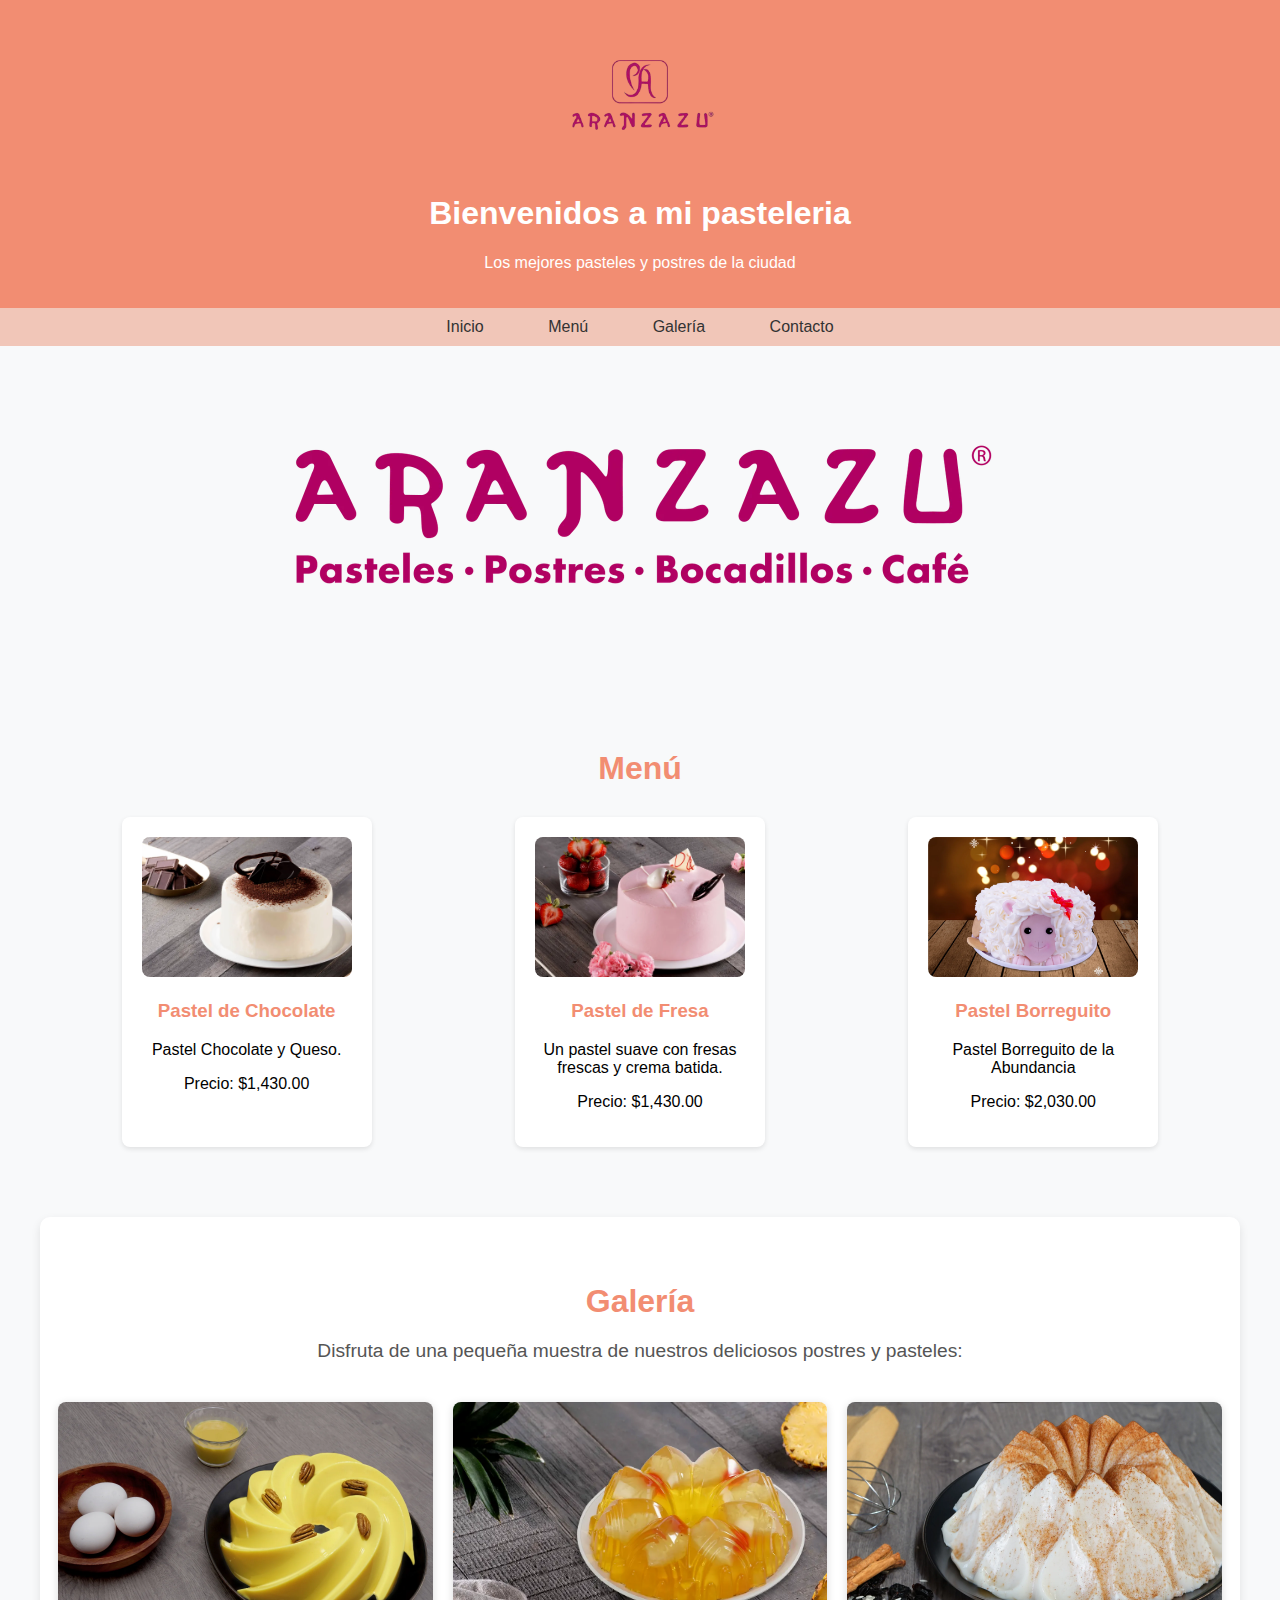
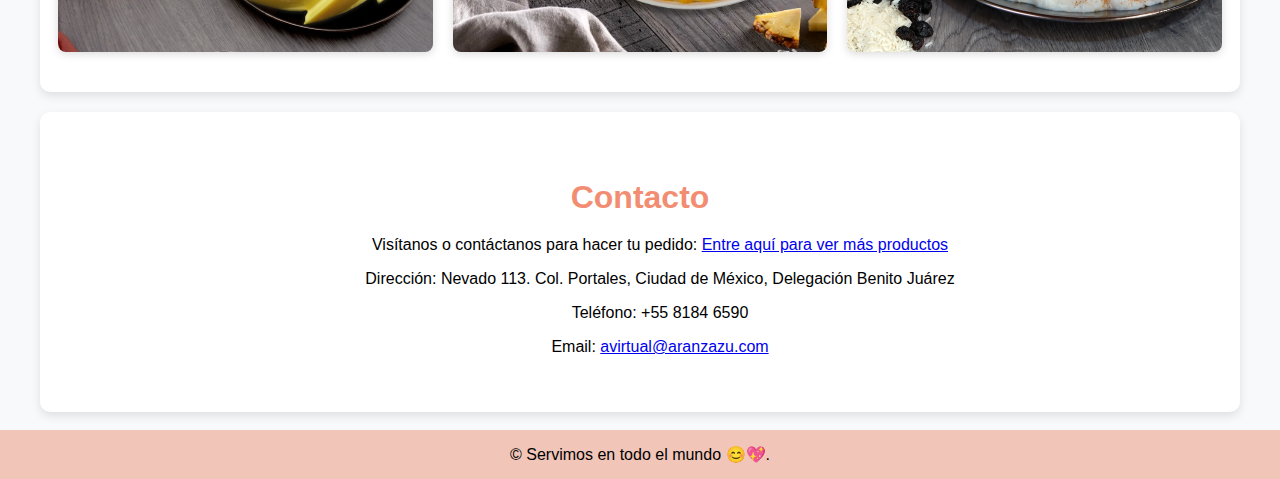
<file: pasteleria/index.html>
<!DOCTYPE html>
<html lang="es">
<head>
    <meta charset="UTF-8">
    <meta name="viewport" content="width=device-width, initial-scale=1.0">
    <title>La Dulcería</title>
    <link rel="stylesheet" type="text/css" href="styles.css">
</head>
<body>
<header>
    <img src="imagenes de la pasteleria/logo.png" alt="Logo de La Dulcería" style="width: 150px; height: auto;">
    <h1>Bienvenidos a mi pasteleria</h1>
    <p>Los mejores pasteles y postres de la ciudad</p>
</header>

<nav>
    <a href="#inicio">Inicio</a>
    <a href="#menu">Menú</a>
    <a href="#galeria">Galería</a>
    <a href="#contacto">Contacto</a>
</nav>

<section id="inicio" style="text-align: center;">
    <img src="imagenes de la pasteleria/principalimg.webp" alt="" width="800px">
</section>

<section id="menu">
    <h2>Menú</h2>
    <div class="products">
        <div class="product">
            <img src="imagenes de la pasteleria/chocolate.webp" alt="Pastel de Chocolate">
            <h3>Pastel de Chocolate</h3>
            <p>Pastel Chocolate y Queso.</p>
            <p>Precio: $1,430.00</p>
        </div>
        <div class="product">
            <img src="imagenes de la pasteleria/fresa.webp" alt="Pastel de Fresa">
            <h3>Pastel de Fresa</h3>
            <p>Un pastel suave con fresas frescas y crema batida.</p>
            <p>Precio: $1,430.00</p>
        </div>
        <div class="product">
            <img src="imagenes de la pasteleria/borreguito1.webp" alt="Cupcakes">
            <h3>Pastel Borreguito</h3>
            <p>Pastel Borreguito de la Abundancia</p>
            <p>Precio: $2,030.00</p>
        </div>
    </div>
</section>

<section id="galeria">
    <h2>Galería</h2>
    <p>Disfruta de una pequeña muestra de nuestros deliciosos postres y pasteles:</p>
    <div class="gallery">
        <img src="imagenes de la pasteleria/gelatina.webp" alt="Pastel de Chocolate" width="300px">
        <img src="imagenes de la pasteleria/gelatina de piña.webp" alt="Pastel de Fresa" width="300px">
        <img src="imagenes de la pasteleria/arroz con leche.webp" alt="Pastel Borreguito" width="300px">
    </div>
</section>

<section id="contacto">
    <h2>Contacto</h2>
    <ol>Visítanos o contáctanos para hacer tu pedido: <a href="https://aranzazu.com/">
    Entre aquí para ver más productos</a></ol>
    <ol> Dirección: Nevado 113. Col. Portales, Ciudad de México, Delegación Benito Juárez</ol>
    <ol> Teléfono: +55 8184 6590</ol>
    <ol> Email: <a href="mailto:avirtual@aranzazu.com">avirtual@aranzazu.com</a></ol>
</section>
<br>
<footer>
    <p>&copy; Servimos en todo el mundo 😊💖.</p>
</footer>

</body>
</html>
</file>
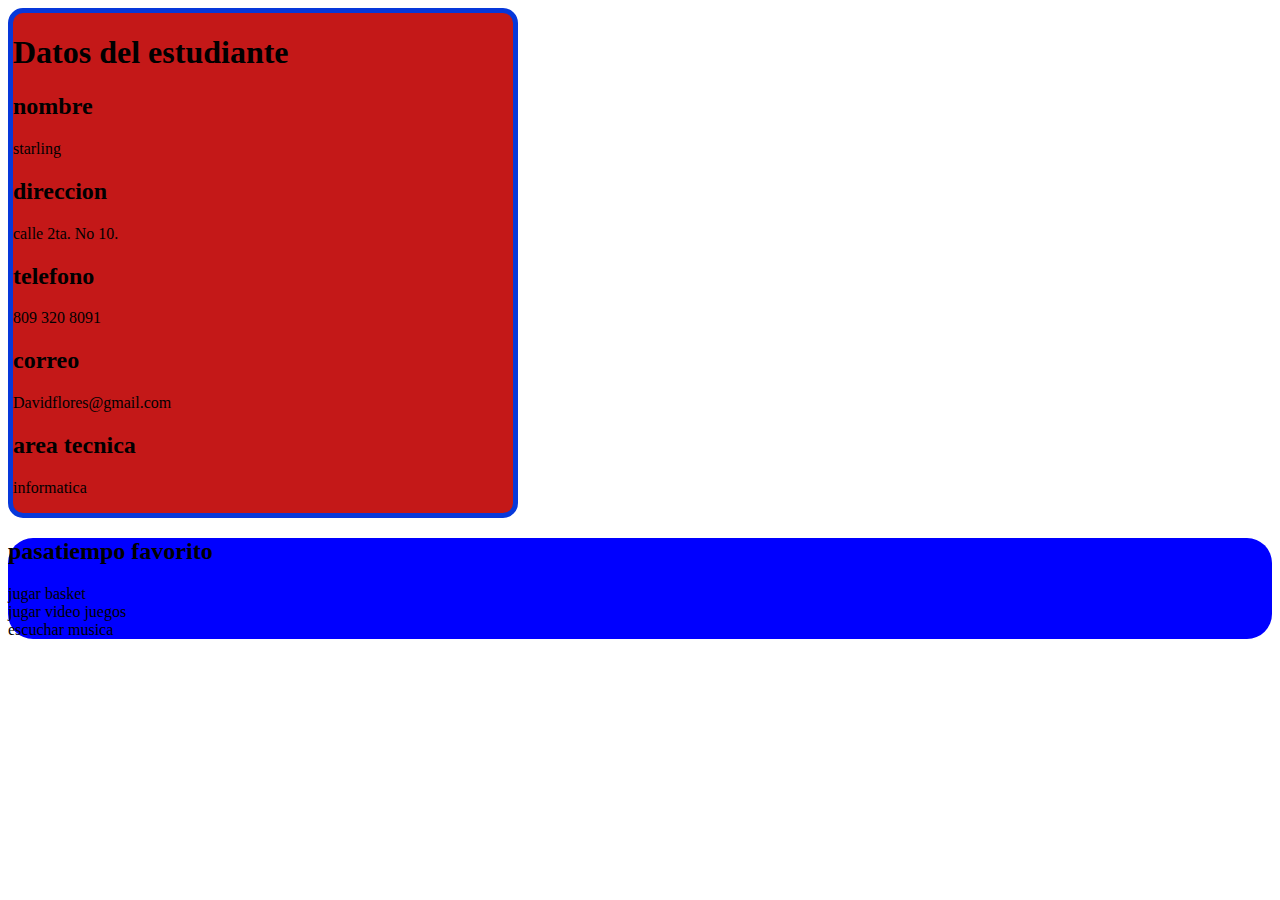
<file: trabajo css/index.html>
<!DOCTYPE html>
<html lang="en">
<head>
    <meta charset="UTF-8">
    <meta name="viewport" content="width=device-width, initial-scale=1.0">
    <title>Trabajo Css</title>
    <link rel="stylesheet" href="styles.css">

</head>
<body>
    <div id="class1">
        <h1>Datos del estudiante</h1> 
        <h2>nombre</h2>
        <p>starling</p>
        <h2>direccion</h2>
        <p>calle 2ta.  No  10.</p>
        <h2>telefono</h2>
        <p>809 320 8091</p> 
        <h2>correo</h2>
        <p>Davidflores@gmail.com</p>
        <h2>area tecnica</h2>
        <p>informatica</p>
    </div>
      

    <div id="class2">
    <h2>pasatiempo favorito</h2>
    <li>jugar basket</li>
    <li>jugar video juegos</li>
    <li>escuchar musica</li>
</div>         

</body>
</html>
</file>
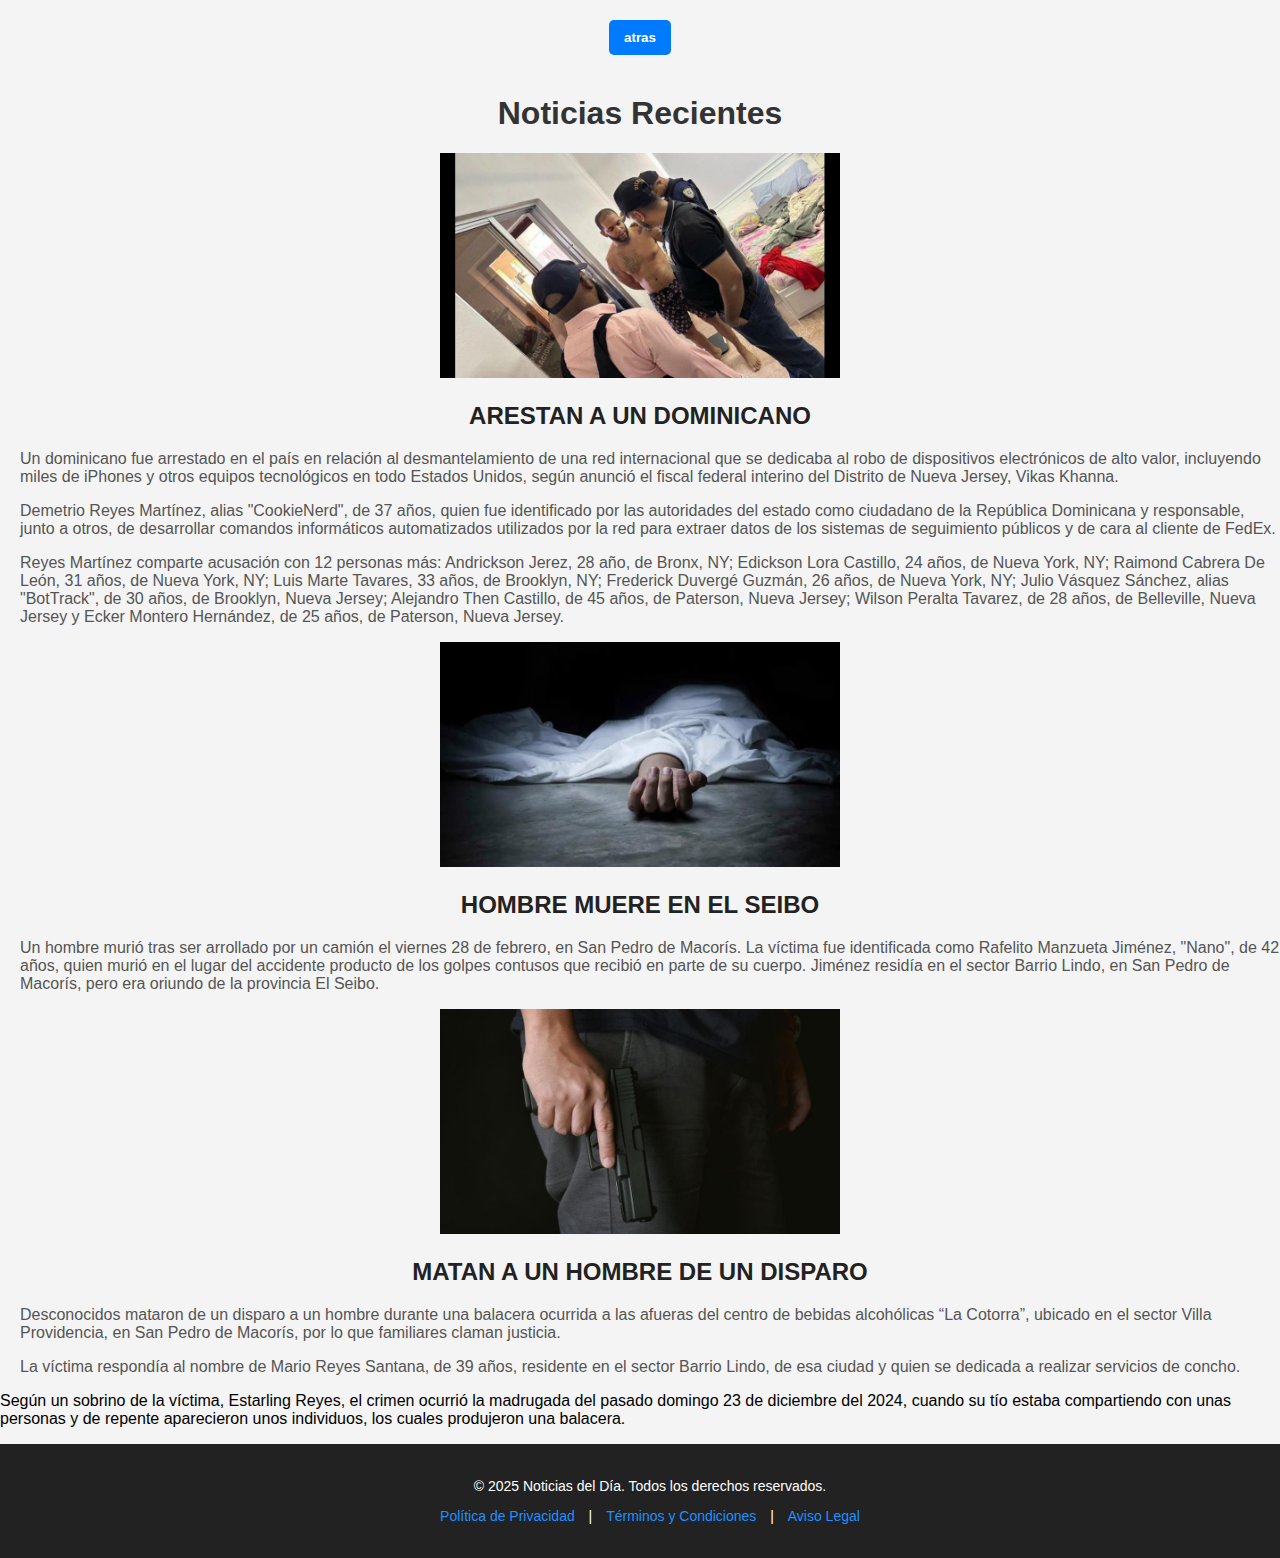
<file: pagina de noticias css html/Articulo.html>
<!DOCTYPE html>
<html lang="es">
<head>
    <meta charset="UTF-8">
    <meta name="viewport" content="width=device-width, initial-scale=1.0">
    <title>Noticias</title>
</head>
<body>
    <button>
        <a href="indesx.html">atras</a>
        <link rel="stylesheet" href="articulo.css">
    </button>
    <h1>Noticias Recientes</h1>
    <div>
        <div>
            <center><img src="imagenes de la noticia/aresto.jpg" alt="Noticia 1" width="400px"></center>
            <h2>ARESTAN A UN DOMINICANO</h2>
            <div>
            <ol>Un dominicano fue arrestado en el país en relación al desmantelamiento de una red internacional que se dedicaba al robo de dispositivos electrónicos de alto valor,
                 incluyendo miles de iPhones y otros equipos tecnológicos en todo Estados Unidos, según anunció el fiscal federal interino del Distrito de Nueva Jersey, Vikas Khanna.</ol>

                <ol>Demetrio Reyes Martínez, alias "CookieNerd", de 37 años, quien fue identificado por las autoridades del estado como ciudadano de la República Dominicana y responsable,
                 junto a otros, de desarrollar comandos informáticos automatizados utilizados por la red para extraer datos de los sistemas de seguimiento públicos y de cara al cliente de FedEx.</ol>
                
                <ol>Reyes Martínez comparte acusación con 12 personas más: Andrickson Jerez, 28 año, de Bronx, NY; Edickson Lora Castillo, 24 años, de Nueva York, NY;
                 Raimond Cabrera De León, 31 años, de Nueva York, NY; Luis Marte Tavares, 33 años, de Brooklyn, NY; Frederick Duvergé Guzmán, 26 años, de Nueva York, NY; Julio Vásquez Sánchez,
                  alias "BotTrack", de 30 años, de Brooklyn,
                 Nueva Jersey; Alejandro Then Castillo, de 45 años, de Paterson, Nueva Jersey; Wilson Peralta Tavarez, de 28 años, de Belleville,
                 Nueva Jersey y Ecker Montero Hernández, de 25 años, de Paterson, Nueva Jersey.</ol>
        </div>
        <div>
        <div>
            <center><img src="imagenes de la noticia/muerte.png" alt="Noticia 2" width="400px"></center>
            <h2>HOMBRE MUERE EN EL SEIBO </h2>
            <ol>Un hombre murió tras ser arrollado por un camión el viernes 28 de febrero, en San Pedro de Macorís.

                La víctima fue identificada como Rafelito Manzueta Jiménez, "Nano", de 42 años, quien murió en el lugar del accidente producto de los golpes contusos que recibió en parte de su cuerpo.
                
                Jiménez residía en el sector Barrio Lindo, en San Pedro de Macorís, pero era oriundo de la provincia El Seibo.</ol>
        </div>
        <div>
           <center><img src="imagenes de la noticia/disparo.jpg" alt="Noticia 3" width="400px"></center>
            <h2>MATAN A UN HOMBRE DE UN DISPARO</h2>
            <ol>Desconocidos mataron de un disparo a un hombre durante una balacera ocurrida a las afueras del centro de bebidas alcohólicas “La Cotorra”, ubicado en el sector Villa Providencia, en San Pedro de Macorís, por lo que familiares claman justicia.</ol>

             <ol>La víctima respondía al nombre de Mario Reyes Santana, de 39 años, residente en el sector Barrio Lindo, de esa ciudad y quien se dedicada a realizar servicios de concho.</ol>
                
             <ol></ol>   Según un sobrino de la víctima, Estarling Reyes, el crimen ocurrió la madrugada del pasado domingo 23 de diciembre del 2024, cuando su tío estaba compartiendo con unas personas y de repente aparecieron unos individuos, los cuales produjeron una balacera.</p>
        </div>
    </div>


    <footer>
        <div class="footer-content">
            <p>© 2025 Noticias del Día. Todos los derechos reservados.</p>
            <p>
                <a href="#">Política de Privacidad</a> | 
                <a href="#">Términos y Condiciones</a> | 
                <a href="#">Aviso Legal</a>
            </p>
        </div>
    </footer>
</body>
</html>
</file>
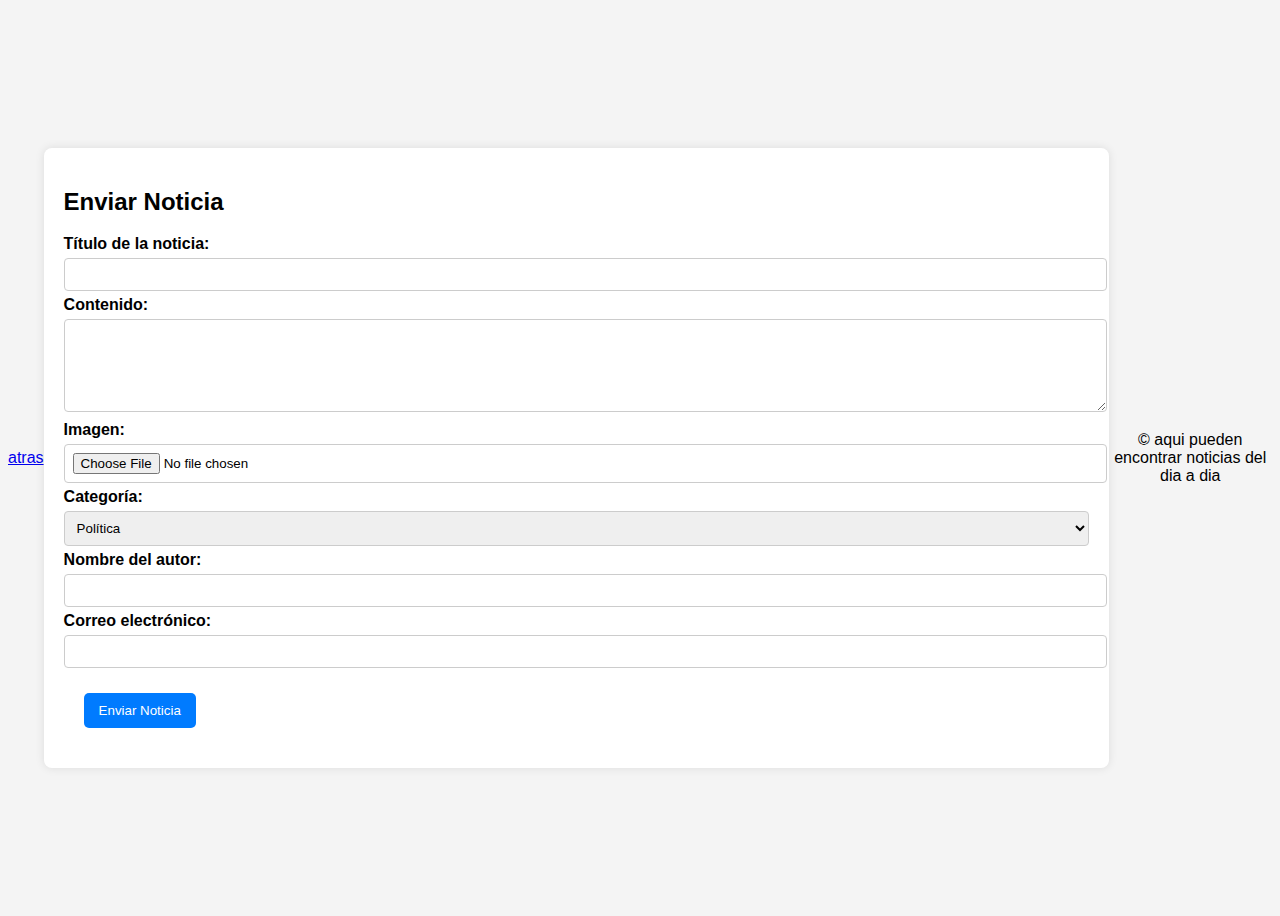
<file: pagina de noticias css html/Contacto.html>
<!DOCTYPE html>
<html lang="en">
<head>
    <meta charset="UTF-8">
    <meta name="viewport" content="width=device-width, initial-scale=1.0">
    <title>Document</title>
    <link rel="stylesheet" href="styles.css">
    
</head>
<body>
    <a href="indesx.html">atras</a>
    
    <div class="form-container">
        <h2>Enviar Noticia</h2>
        <form action="submit_news.php" method="post" enctype="multipart/form-data">
            <label for="titulo">Título de la noticia:</label>
            <input type="text" id="titulo" name="titulo" required>
            
            <label for="contenido">Contenido:</label>
            <textarea id="contenido" name="contenido" rows="5" required></textarea>
            
            <label for="imagen">Imagen:</label>
            <input type="file" id="imagen" name="imagen" accept="image/*">
            
            <label for="categoria">Categoría:</label>
            <select id="categoria" name="categoria" required>
                <option value="politica">Política</option>
                <option value="deportes">Deportes</option>
                <option value="tecnologia">Tecnología</option>
                <option value="entretenimiento">Entretenimiento</option>
                <option value="otros">Otros</option>
            </select>
            
            <label for="autor">Nombre del autor:</label>
            <input type="text" id="autor" name="autor" required>
            
            <label for="email">Correo electrónico:</label>
            <input type="email" id="email" name="email" required>
            
            <button type="submit">Enviar Noticia</button>
        </form>
    </div>
   
    <footer>
       <center><p>&copy; aqui pueden encontrar noticias del dia a dia</p></center> 
    </footer>

</body>
</html>
</file>
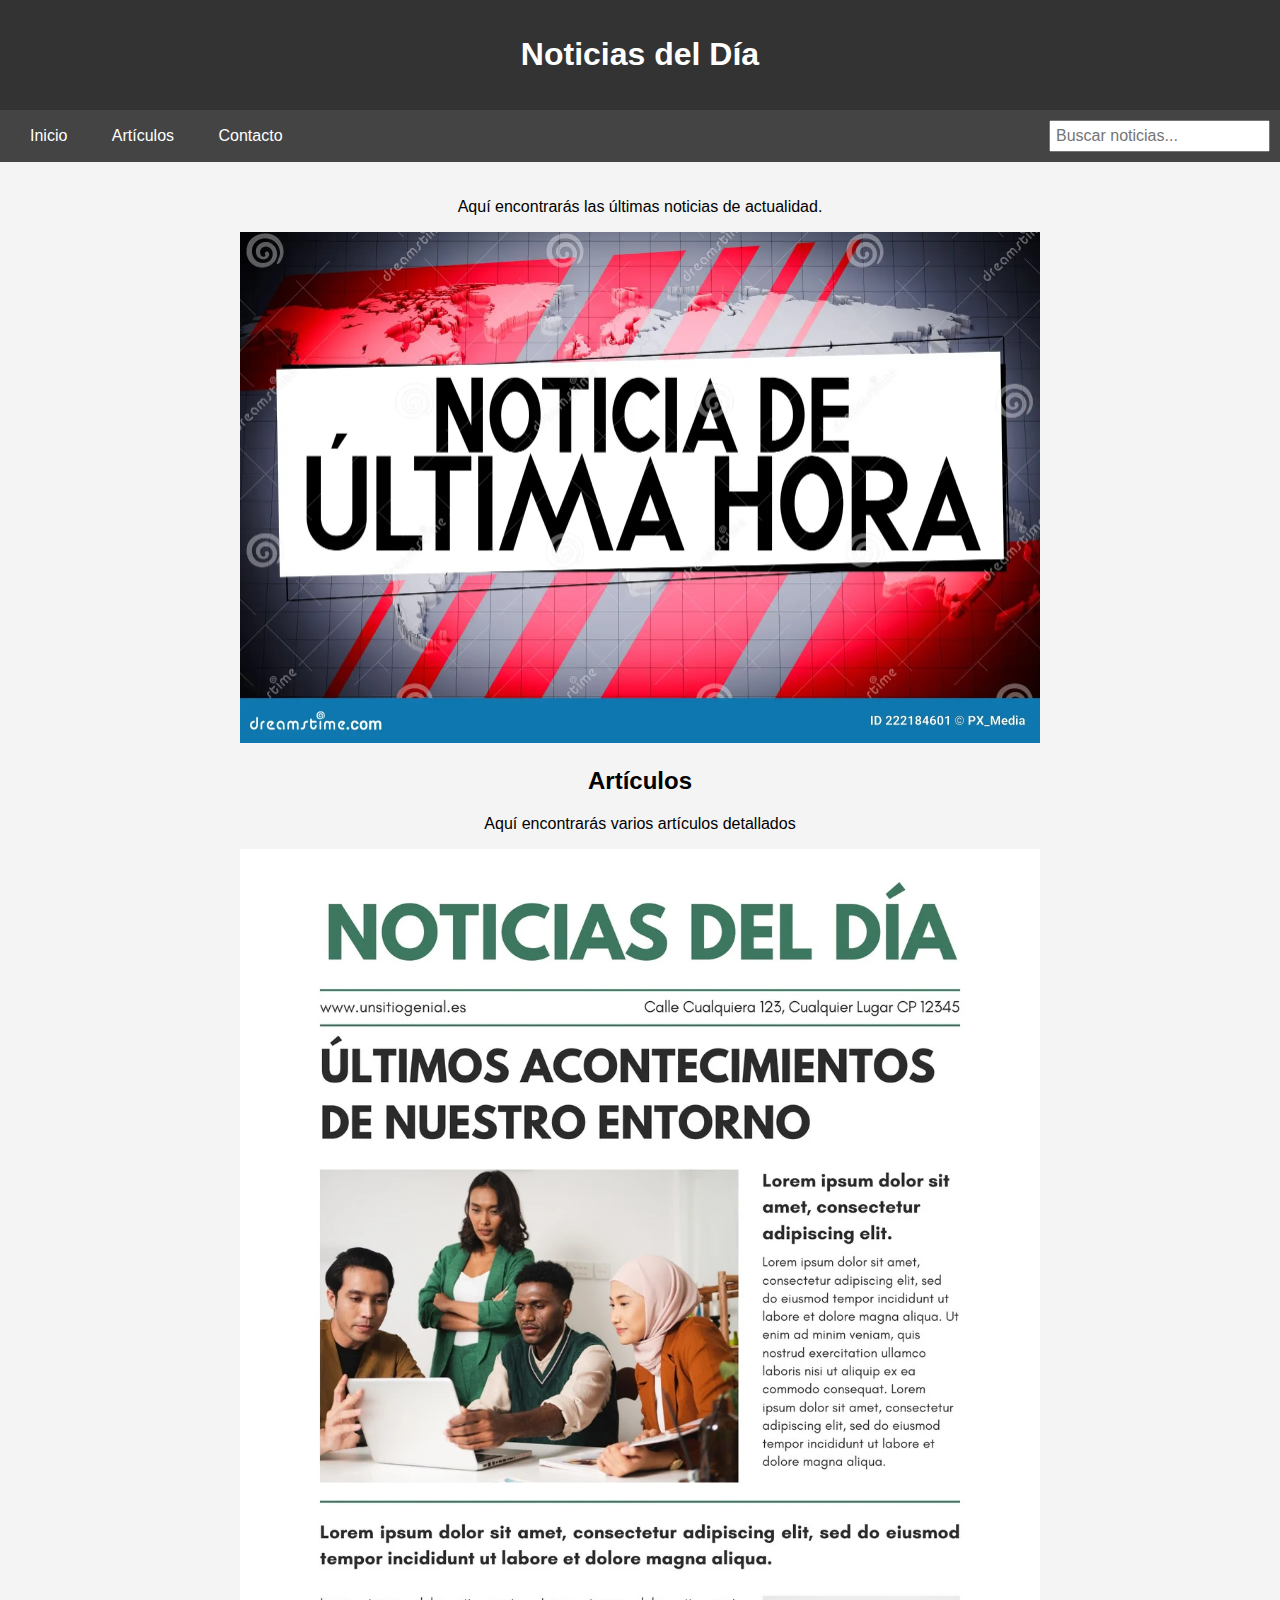
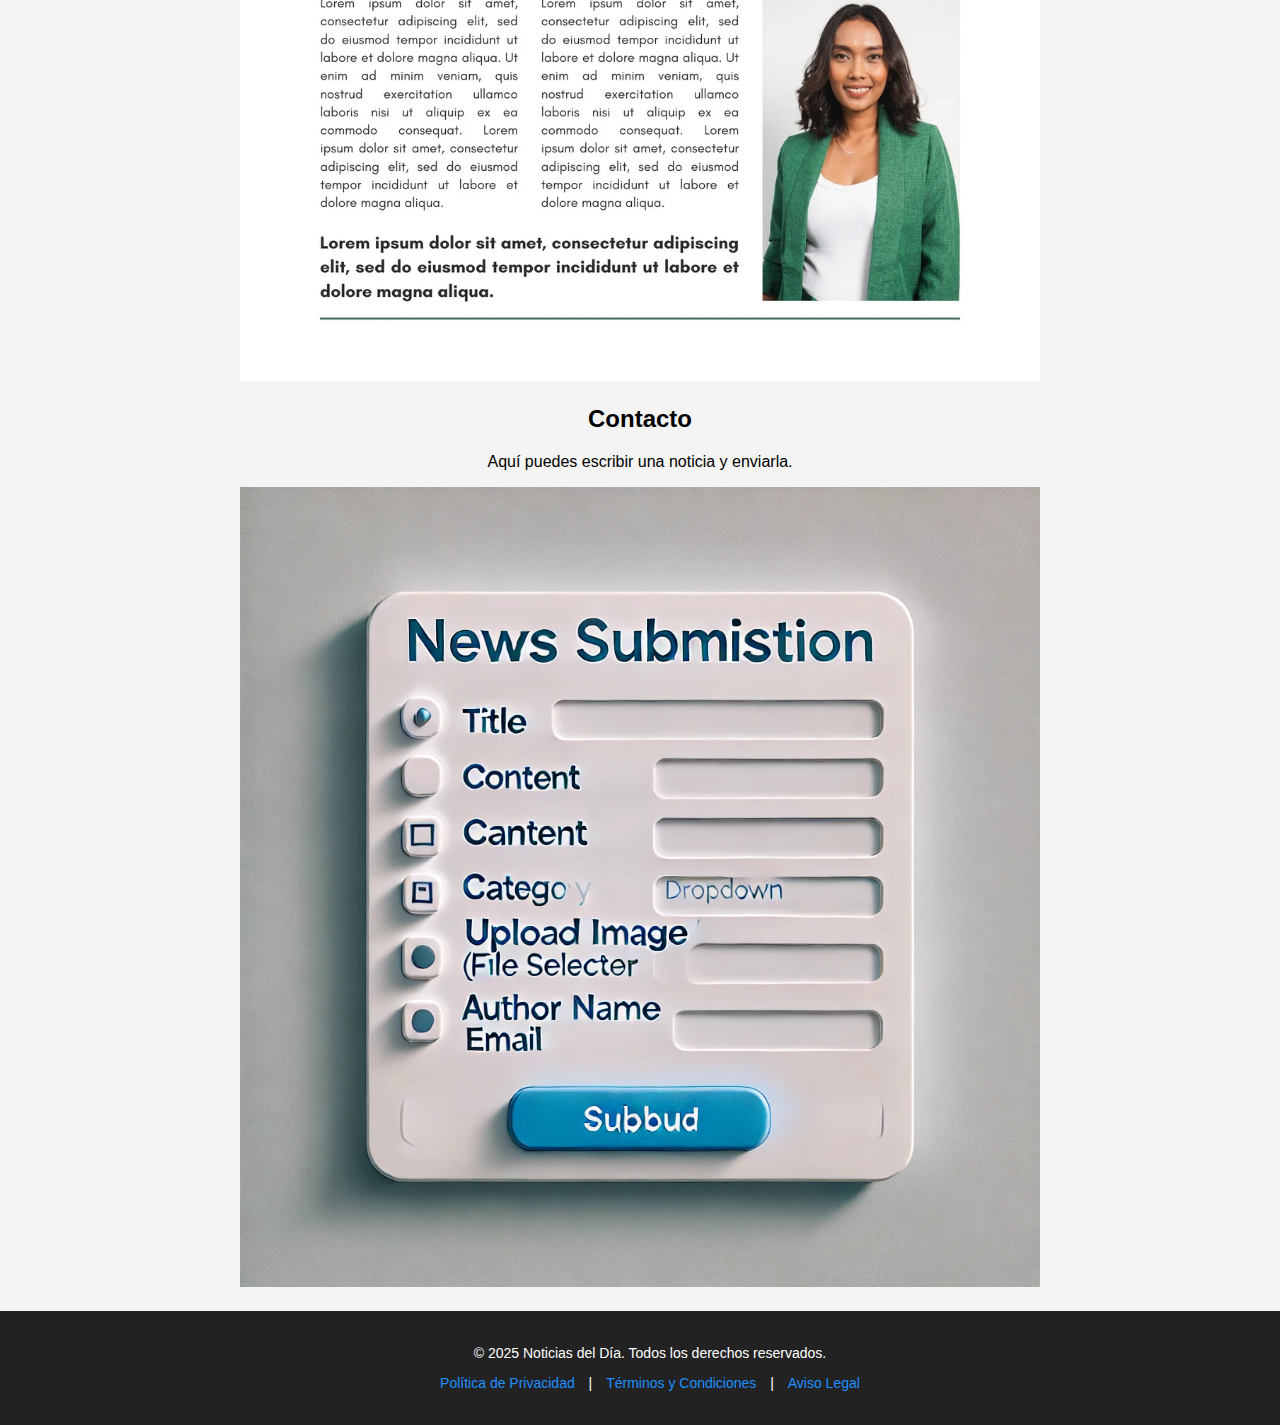
<file: pagina de noticias css html/indesx.html>
<!DOCTYPE html>
<html lang="es">
<head>
    <meta charset="UTF-8">
    <meta name="viewport" content="width=device-width, initial-scale=1.0">
    <title>Página de Noticias</title>
    <link rel="stylesheet" href="estilos.css">
</head>
<body>
    <header>
        <h1>Noticias del Día</h1>
    </header>
    <nav>
        <div>
            <a href="#inicio">Inicio</a>
            <a href="Articulo.html">Artículos</a>
            <a href="Contacto.html">Contacto</a>
        </div>
        <div class="search-box">
            <input type="text" placeholder="Buscar noticias...">
        </div>
    </nav>
    <div class="container">
        <section id="inicio">
            <center><p>Aquí encontrarás las últimas noticias de actualidad.</p></center>
            <center><img src="imagenes de la noticia/imagen de noticia.webp" alt="" width="800px"></center>
        </section>
        <section id="articulos">
            <center><h2>Artículos</h2>
            <p>Aquí encontrarás varios artículos detallados</p>
            <img src="imagenes de la noticia/imagen de articulo.webp" alt="" width="800px"></center>
        </section>
        <section id="contacto">
            <center><h2>Contacto</h2>
            <p>Aquí puedes escribir una noticia y enviarla.</p></center>
            <center><img src="imagenes de la noticia/foto del formulario.webp" alt="" width="800px"></center>
        </section>
    </div>

    <footer>
        <div class="footer-content">
            <p>© 2025 Noticias del Día. Todos los derechos reservados.</p>
            <p>
                <a href="#">Política de Privacidad</a> | 
                <a href="#">Términos y Condiciones</a> | 
                <a href="#">Aviso Legal</a>
            </p>
        </div>
    </footer>
</body>
</html>
</file>
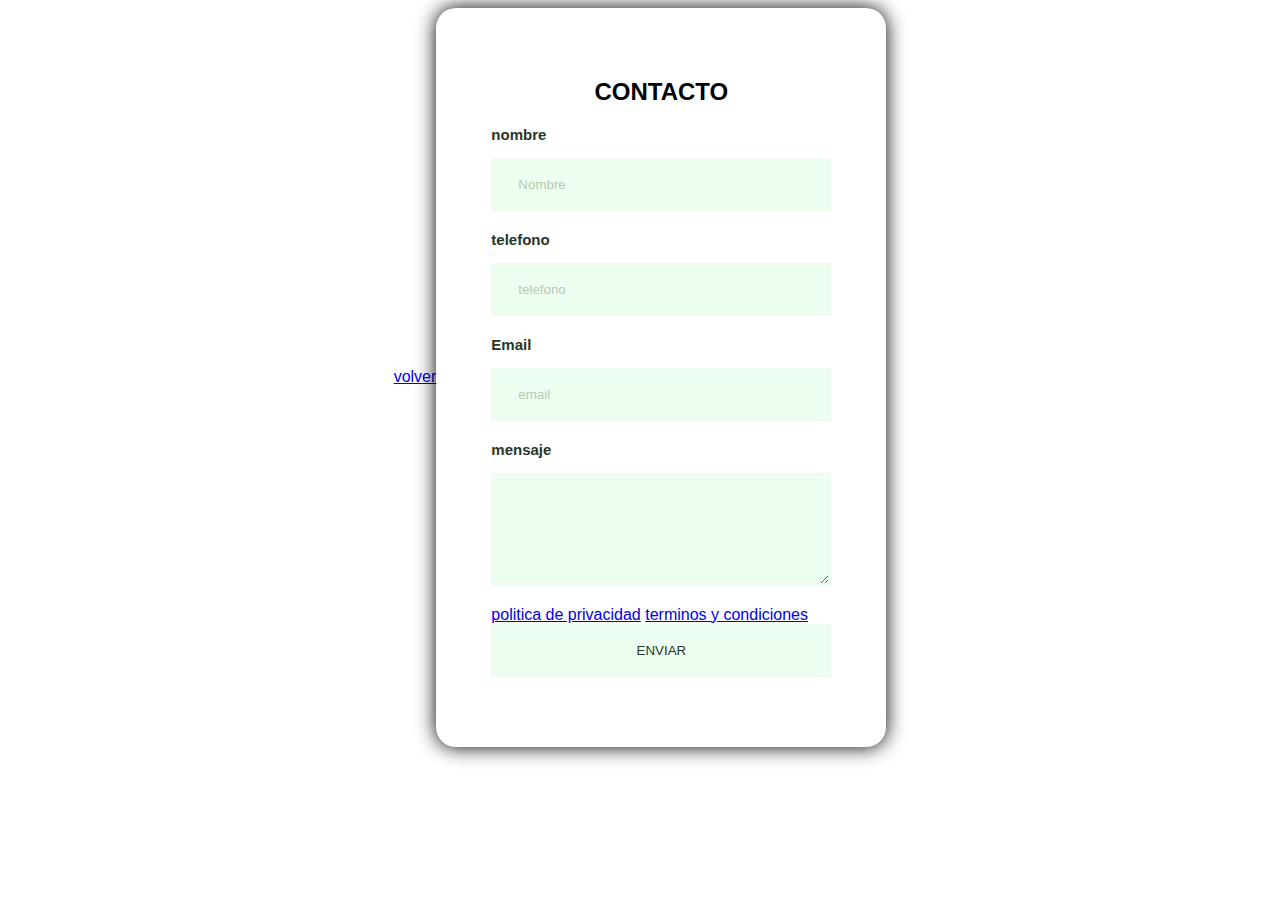
<file: pagina web  con formulario/index1.html>
<!DOCTYPE html>
<html lang="en">
<head>
    <meta charset="UTF-8">
    <meta name="viewport" content="width=device-width, initial-scale=1.0">
    <title>formulario de contactamos </title>
    <link rel="stylesheet" href="stylesx.css">
       
</head>
<body>
    <a class="#" href="indesx1.html">volver</a>
    <form>
       <h2>CONTACTO</h2> 
      <div class="class1"> 
             <label for="name">nombre</label> 
             <input type="text" name="name" id="name" placeholder="Nombre"> 
        
             <label for="telefono">telefono</label>
             <input type="tel" name="telefono" id="telefono" placeholder="telefono">
    
             <label for="email">Email</label>
             <input type="email" name="email" id="email" placeholder="email">

             <label for="message">mensaje</label>
             <textarea name="message" id="message" cols="30" rows="5" placeholder="mensaje"> </textarea>

         <div class="class2">
            <a href="#">politica de privacidad</a>
            
            <a href="#">terminos y condiciones</a>
         </div>


         <input class="tbn" type="submit" value="ENVIAR">

      </div>


    </form>


</body>
</html>
</file>
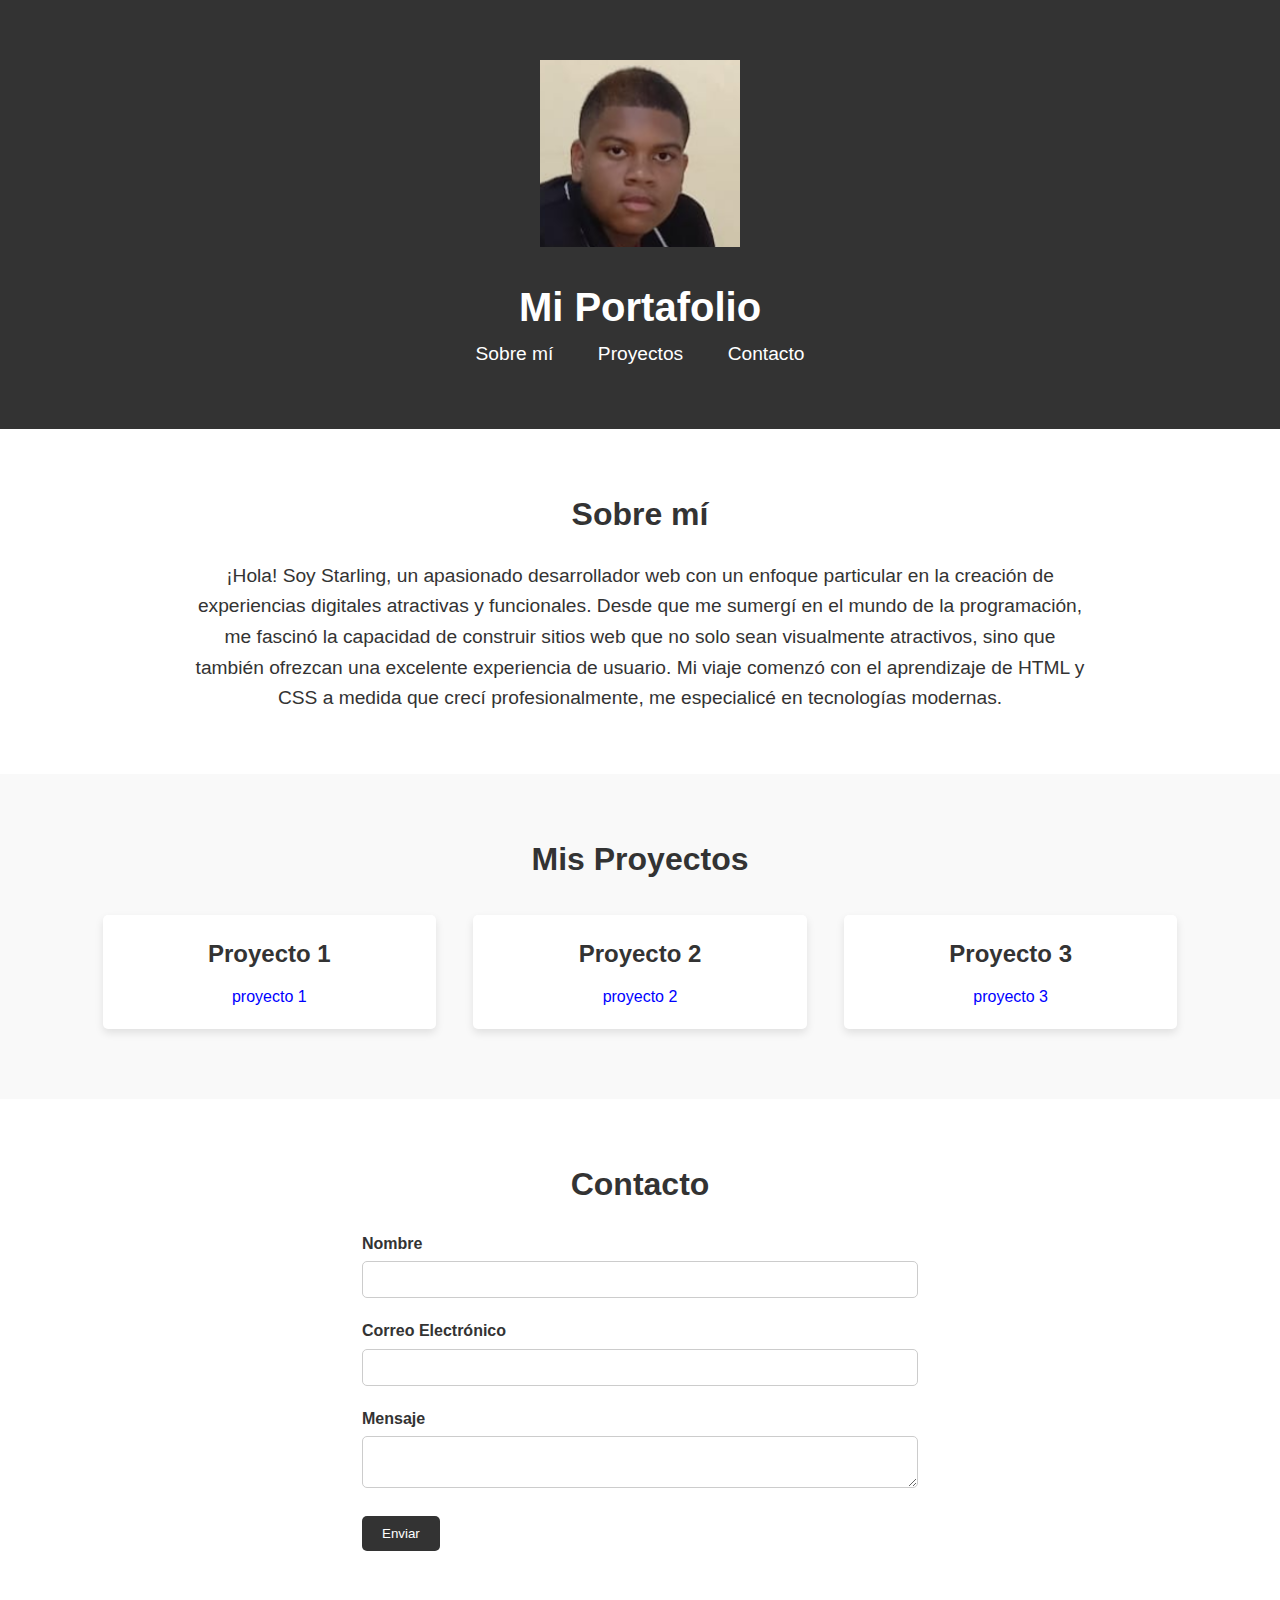
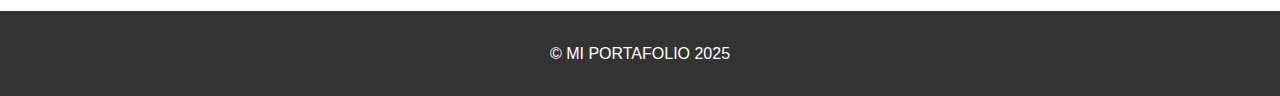
<file: portafolio personal/indesx..html>
<!DOCTYPE html>
<html lang="es">
<head>
    <meta charset="UTF-8">
    <meta name="viewport" content="width=device-width, initial-scale=1.0">
    <title>Mi Portafolio</title>
    <link rel="stylesheet" href="styles.por.css">
</head>
<body>
    <header>
        <div class="container">
            
            <div class="logo">
                <img src="fotos del potafolio/STARLING 2.png" alt="Logo de Starling" width="200">
            </div>
            <h1>Mi Portafolio</h1>
            <nav>
                <ul>
                    <li><a href="#sobre-mi">Sobre mí</a></li>
                    <li><a href="#proyectos">Proyectos</a></li>
                    <li><a href="#contacto">Contacto</a></li>
                </ul>
            </nav>
        </div>
    </header>

    <section id="sobre-mi">
        <div class="container">
            <h2>Sobre mí</h2>
            <p> ¡Hola! Soy Starling, un apasionado desarrollador web con un enfoque particular en la creación de experiencias digitales atractivas y funcionales. 
                Desde que me sumergí en el mundo de la programación, me fascinó la capacidad de construir sitios web que no solo sean visualmente atractivos, 
                sino que también ofrezcan una excelente experiencia de usuario. Mi viaje comenzó con el aprendizaje de HTML y CSS  a medida que crecí profesionalmente,
                 me especialicé en tecnologías modernas.</p>
        </div>
    </section>

    <section id="proyectos">
        <div class="container">
            <h2>Mis Proyectos</h2>
            <div class="proyectos">
                <div class="proyecto">
                    <h3>Proyecto 1</h3>
                   <a href="indesx1.html">proyecto 1</a>
                </div>
                <div class="proyecto">
                    <h3>Proyecto 2</h3>
                    <a href="index.principal.html">proyecto 2</a>
                </div>
                <div class="proyecto">
                    <h3>Proyecto 3</h3>
                    <a href="index.html">proyecto 3</a>
                </div>
            </div>
        </div>
    </section>

    <section id="contacto">
        <div class="container">
            <h2>Contacto</h2>
            <form action="#">
                <label for="nombre">Nombre</label>
                <input type="text" id="nombre" name="nombre" required>

                <label for="email">Correo Electrónico</label>
                <input type="email" id="email" name="email" required>

                <label for="mensaje">Mensaje</label>
                <textarea id="mensaje" name="mensaje" required></textarea>

                <button type="submit">Enviar</button>
            </form>
        </div>
    </section>

    <footer>
        <div class="container">
            <p>&copy; MI PORTAFOLIO 2025</p>
        </div>
    </footer>
</body>
</html>
</file>
<file: pasteleria/styles.css>
*{
    box-sizing: border-box;
}

body {
    font-family: Arial, sans-serif;
    margin: 0;
    padding: 0;
    background-color: #f8f9fa;
}

header {
    background-color: #f28d72;
    color: white;
    text-align: center;
    padding: 20px;
}

header img {
    width: 150px;
    height: auto;
}

nav {
    text-align: center;
    background-color: #f1c6b8;
    padding: 10px;
}

nav a {
    color: #333;
    text-decoration: none;
    padding: 10px 20px;
    margin: 0 10px;
}

nav a:hover {
    background-color: #e8b7a2;
    border-radius: 5px;
}

section {
    padding: 40px 20px;
    margin: 0 auto;
    max-width: 1200px;
    text-align: center;
}

h2 {
    color: #f28d72;
    font-size: 2em;
    margin-bottom: 20px;
}

.products {
    display: flex;
    justify-content: space-around;
    flex-wrap: wrap;
    gap: 20px;
}

.product {
    background-color: white;
    border-radius: 8px;
    box-shadow: 0 2px 5px rgba(0,0,0,0.1);
    padding: 20px;
    margin: 10px;
    width: 250px;
    text-align: center;
}

.product img {
    width: 100%;
    border-radius: 8px;
}

.product h3 {
    color: #f28d72;
}

#galeria {
    background-color: #ffffff;
    padding: 40px 20px;
    text-align: center;
    border-radius: 10px;
    box-shadow: 0 4px 10px rgba(0,0,0,0.1);
    margin-top: 20px;
    margin-left: auto;
    margin-right: auto;
    max-width: 1200px; 
}

#galeria p {
    font-size: 1.2em;
    color: #555;
    margin-bottom: 40px;
}

#galeria .gallery {
    display: flex;
    grid-template-columns: repeat(auto-fill, minmax(250px, 1fr));
    gap: 20px;
    justify-items: center;
    align-items: center;
    justify-content: center;
}

#galeria .gallery img {
    width: 100%;
    max-height: 250px;
    border-radius: 8px;
    box-shadow: 0 2px 8px rgba(0, 0, 0, 0.15);
    transition: transform 0.3s ease, box-shadow 0.3s ease;
}

#galeria .gallery img:hover {
    transform: scale(1.05);
    box-shadow: 0 4px 12px rgba(0, 0, 0, 0.2);
}

#contacto {
    background-color: #ffffff;
    padding: 40px 20px;
    text-align: center;
    border-radius: 10px;
    box-shadow: 0 4px 10px rgba(0,0,0,0.1);
    margin-top: 20px;
}

footer {
    background-color: #f1c6b8;
    text-align: center;
    padding: 10px;
    position: relative;
    bottom: 0;
    width: 100%;
}

footer p {
    margin: 5px;
}

* { box-sizing: border-box; 
}

#galeria .gallery img {
    width: 100%;
    max-height: 250px;
}
</file>
<file: trabajo css/styles.css>
#class2{
background-color: blue;
border:5x solid yellow ;
border-radius: 25px;
width: 500;
}

#class1{
background-color:rgb(196, 24, 24);
border: 5px solid rgb(7, 56, 218);
border-radius: 15px;
width: 500px;
}
</file>
<file: pagina de noticias css html/articulo.css>
body {
    font-family: Arial, sans-serif;
    background-color: #f4f4f4;
    margin: 0;
    padding: 0;
    display: flex;
    flex-direction: column;
    align-items: center;
}

h1 {
    color: #333;
    margin-top: 20px;
}

button {
    margin: 20px;
    padding: 10px 15px;
    background-color: #007bff;
    border: none;
    border-radius: 5px;
    cursor: pointer;
}

button a {
    text-decoration: none;
    color: white;
    font-weight: bold;
}

button:hover {
    background-color: #0056b3;
}

.container {
    width: 80%;
    max-width: 900px;
}

.news-item {
    background: white;
    margin: 20px 0;
    padding: 20px;
    border-radius: 8px;
    box-shadow: 0px 0px 10px rgba(0, 0, 0, 0.1);
    text-align: center;
}

.news-item img {
    width: 100%;
    max-width: 400px;
    border-radius: 8px;
    display: block;
    margin: 0 auto;
}

h2 {
    color: #222;
    text-align: center;
}

ol {
    padding-left: 20px;
    color: #555;
}

footer {
    background-color: #222;
    color: white;
    text-align: center;
    padding: 20px 10px;
    font-size: 14px;
    position: relative;
    bottom: 0;
    width: 100%;
}

.footer-content a {
    color: #1e90ff;
    text-decoration: none;
    margin: 0 10px;
}

.footer-content a:hover {
    text-decoration: underline;
}
</file>
<file: pagina de noticias css html/styles.css>
body {
    font-family: Arial, sans-serif;
    background-color: #f4f4f4;
    display: flex;
    justify-content: center;
    align-items: center;
    height: 100vh;
}
.form-container {
    background: white;
    padding: 20px;
    border-radius: 8px;
    box-shadow: 0px 0px 10px rgba(0, 0, 0, 0.1);
}
label {
    font-weight: bold;
}
input, textarea, select {
    width: 100%;
    padding: 8px;
    margin: 5px 0;
    border: 1px solid #ccc;
    border-radius: 4px;
}
button {
    background-color: #007bff;
    color: white;
    padding: 10px;
    border: none;
    border-radius: 4px;
    cursor: pointer;
}
button:hover {
    background-color: #0056b3;
}

button {
    margin: 20px;
    padding: 10px 15px;
    background-color: #007bff;
    border: none;
    border-radius: 5px;
    cursor: pointer;
}

button a {
    text-decoration: none;
    color: white;
    font-weight: bold;
}

button:hover {
    background-color: #0056b3;
}
</file>
<file: pagina de noticias css html/estilos.css>
body {
    font-family: Arial, sans-serif;
    margin: 0;
    padding: 0;
    background-color: #f4f4f4;
}
header {
    background-color: #333;
    color: white;
    padding: 15px;
    text-align: center;
}
nav {
    display: flex;
    flex-wrap: wrap;
    justify-content: space-between;
    background-color: #444;
    padding: 10px;
    align-items: center;
}
nav a {
    color: white;
    text-decoration: none;
    padding: 10px 20px;
}
nav a:hover {
    background-color: #555;
}
.search-box {
    display: flex;
}
.search-box input {
    padding: 5px;
    font-size: 16px;
}
.container {
    padding: 20px;
}
@media (max-width: 768px) {
    nav {
        flex-direction: column;
        align-items: center;
    }
    .search-box {
        margin-top: 10px;
    }
    nav a {
        display: block;
        text-align: center;
        padding: 10px;
        width: 100%;
    }

}

footer {
    background-color: #222;
    color: white;
    text-align: center;
    padding: 20px 10px;
    font-size: 14px;
    position: relative;
    bottom: 0;
    width: 100%;
}

.footer-content a {
    color: #1e90ff;
    text-decoration: none;
    margin: 0 10px;
}

.footer-content a:hover {
    text-decoration: underline;
}
</file>
<file: pagina web  con formulario/stylesx.css>
body{
     font-family: Arial, helvetica, sans-serif;
     min-height: 10%;
     display: flex;
     align-items: center;
     justify-content: center;
}


form{
padding: 50px 55px;
box-shadow: 0 0 20px;
border-radius: 20px;
text-align: center; 
width: 340px;   
}
 

.class1{
 display:flex;
 flex-direction: column;
text-align: left;

}

.h2{
color: #283629;
font-size: 35px;
}

label{
color: #283629;
font-size: 15px;
 font-weight:600;
 margin-bottom: 15px;

}

input, textarea{
padding: 17px 25px;
border: 25px;
margin-bottom: 20px;
background-color: #EDFFF0 ;
border: 2px solid #F0FAF1;
color: #283629;
outline: none;

}

input::placeholder, textarea::placeholder{
color: #b5cab6;
}

.form-txt{
margin-bottom: 30px;
display: flex;
justify-content: space-between;   
text-align: center; 
}

.from-txt a{
color: #76b28e;
font: size 14px; 
font-weight:600;
text-decoration: none;
}

.btn{
 font-size: 16px;
 color: #ffffff;
 border: 0;
 border-radius: 25px;
 background-color: #51d94c;
 box-shadow: 0 0 20px rgba(25, 254, 0, 0.4);
 cursor: pointer;

}

.btn:hover{
 background-color: #51d94c;   
}

@media( max-width:991px){
   body {
   padding: 30px;   
}
form{
    padding: 50px 30px;
    width: 100%;
}
input{
    padding: 15px;
}

}
</file>
<file: portafolio personal/styles.por.css>
* {
    margin: 0;
    padding: 0;
    box-sizing: border-box;
}

body {
    font-family: Arial, sans-serif;
    line-height: 1.6;
    background-color: #f4f4f4;
    color: #333;
}

.container {
    width: 90%;
    margin: 0 auto;
    padding: 20px;
}

header {
    background-color: #333;
    color: white;
    padding: 40px 0; 
    text-align: center;
}

header .logo img {
    width: 200px; 
    height: auto;
}

header h1 {
    font-size: 2.5em;
    margin-top: 20px; 
}

nav ul {
    list-style-type: none;
    text-align: center;
    padding: 0;
}

nav ul li {
    display: inline;
    margin: 0 20px;
}

nav ul li a {
    color: white;
    text-decoration: none;
    font-size: 1.2em;
}

#sobre-mi {
    background-color: #fff;
    padding: 40px 0;
    text-align: center;
}

#sobre-mi h2 {
    font-size: 2em;
    margin-bottom: 20px;
}

#sobre-mi p {
    font-size: 1.2em;
    width: 80%;
    margin: 0 auto;
}

#proyectos {
    background-color: #f9f9f9;
    padding: 40px 0;
}

#proyectos h2 {
    text-align: center;
    font-size: 2em;
    margin-bottom: 20px;
}

.proyectos {
    display: flex;
    justify-content: space-around;
    flex-wrap: wrap;
}

.proyecto {
    background-color: #fff;
    width: 30%;
    padding: 20px;
    margin: 10px;
    border-radius: 5px;
    box-shadow: 0 4px 8px rgba(0, 0, 0, 0.1);
    text-align: center;
}

.proyecto h3 {
    font-size: 1.5em;
    margin-bottom: 10px;
}

.proyecto p {
    font-size: 1em;
}

#contacto {
    background-color: #fff;
    padding: 40px 0;
}

#contacto h2 {
    text-align: center;
    font-size: 2em;
    margin-bottom: 20px;
}

form {
    width: 50%;
    margin: 0 auto;
}

form label {
    display: block;
    margin-bottom: 5px;
    font-weight: bold;
}

form input, form textarea {
    width: 100%;
    padding: 10px;
    margin-bottom: 20px;
    border: 1px solid #ccc;
    border-radius: 5px;
}

form button {
    padding: 10px 20px;
    background-color: #333;
    color: white;
    border: none;
    border-radius: 5px;
    cursor: pointer;
}

footer {
    background-color: #333;
    color: white;
    text-align: center;
    padding: 10px;
}

@media (max-width: 768px) {
    header h1 {
        font-size: 2em;
    }

    .proyectos {
        justify-content: center;
    }

    .proyecto {
        width: 100%;
        margin-bottom: 20px;
    }

    form {
        width: 90%;
    }
}

a{
    text-decoration: none;
    color: blue;
}
</file>
